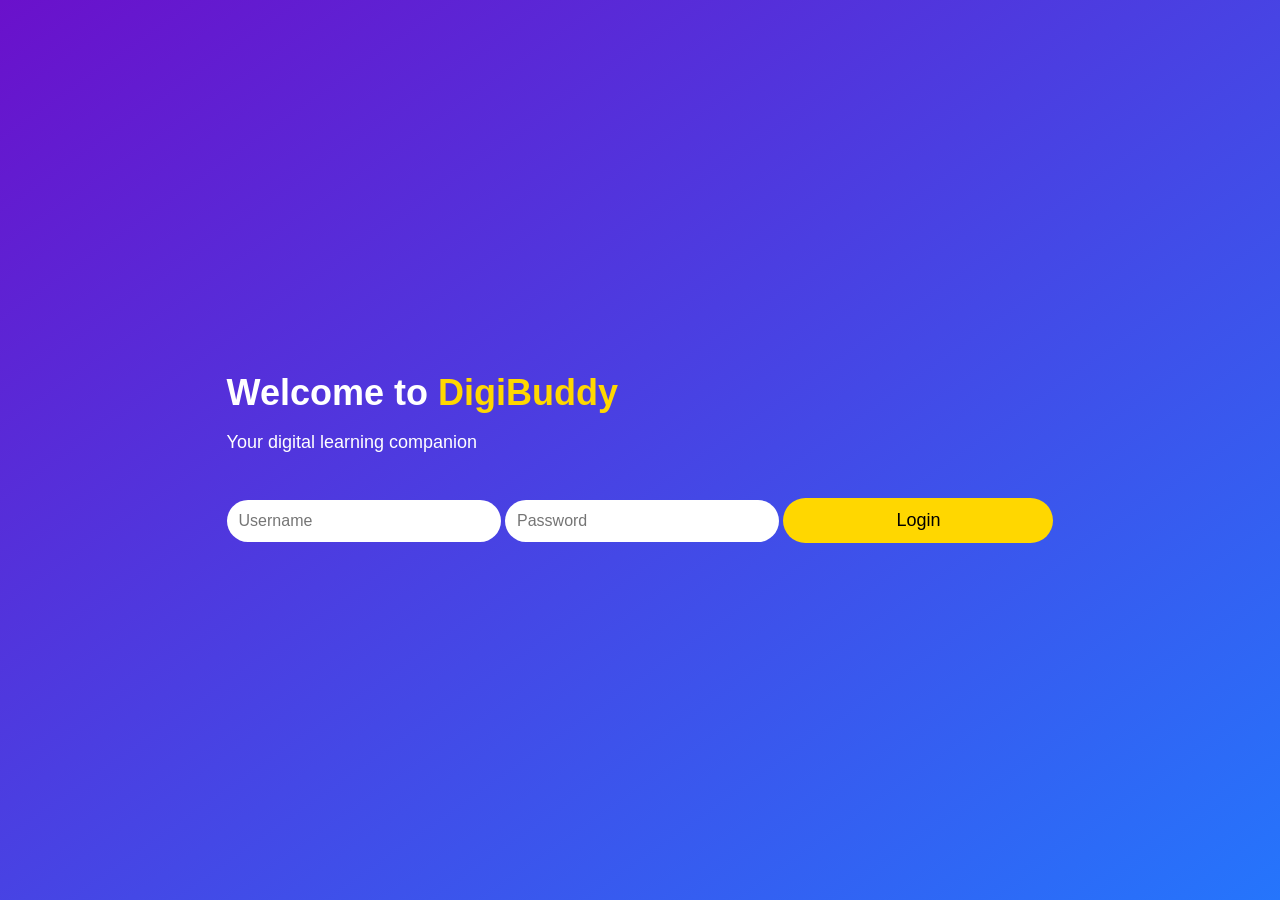
<file: digibuddy-chatbot/index.html>
<!DOCTYPE html>
<html lang="en">
<head>
  <meta charset="UTF-8" />
  <title>DigiBuddy - Login</title>
  <link rel="stylesheet" href="login.css" />
</head>
<body class="login-body">
  <div class="circles">
    <div class="circle"></div>
    <div class="circle"></div>
    <div class="circle"></div>
  </div>

  <div class="login-box">
    <h1>Welcome to <span class="highlight">DigiBuddy</span></h1>
    <p>Your digital learning companion</p>

    <!-- IMPORTANT: ID used for JS redirect -->
    <form id="loginForm">
      <input type="text" placeholder="Username" required />
      <input type="password" placeholder="Password" required />
      <button type="submit">Login</button>
    </form>
  </div>

  <!-- Link to external JavaScript file -->
  <script src="script.js"></script>
</body>
</html>
</file>
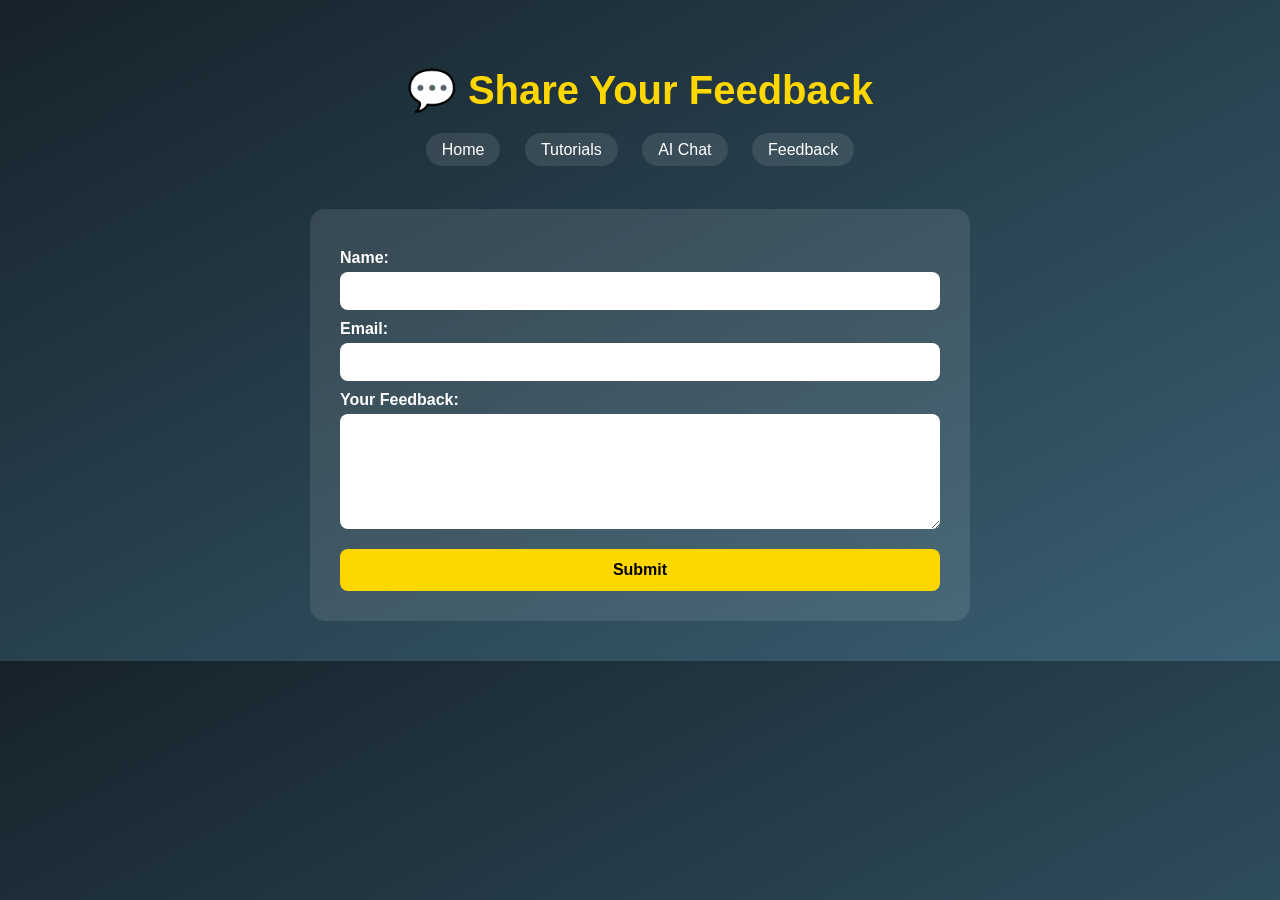
<file: digibuddy-chatbot/feedback.html>
<!DOCTYPE html>
<html lang="en">
<head>
  <meta charset="UTF-8" />
  <title>Feedback - DigiBuddy</title>
  <link rel="stylesheet" href="feedback.css" />
</head>
<body>
  <header>
    <h1>💬 Share Your Feedback</h1>
    <nav>
      <a href="main.html">Home</a>
      <a href="tutorials.html">Tutorials</a>
      <a href="main.html#chat">AI Chat</a>
      <a href="feedback.html">Feedback</a>
    </nav>
  </header>

  <main>
    <form class="feedback-form" onsubmit="alert('Thank you for your feedback!'); return false;">
      <label for="name">Name:</label>
      <input type="text" id="name" required />

      <label for="email">Email:</label>
      <input type="email" id="email" required />

      <label for="message">Your Feedback:</label>
      <textarea id="message" rows="5" required></textarea>

      <button type="submit">Submit</button>
    </form>
  </main>
</body>
</html>
</file>
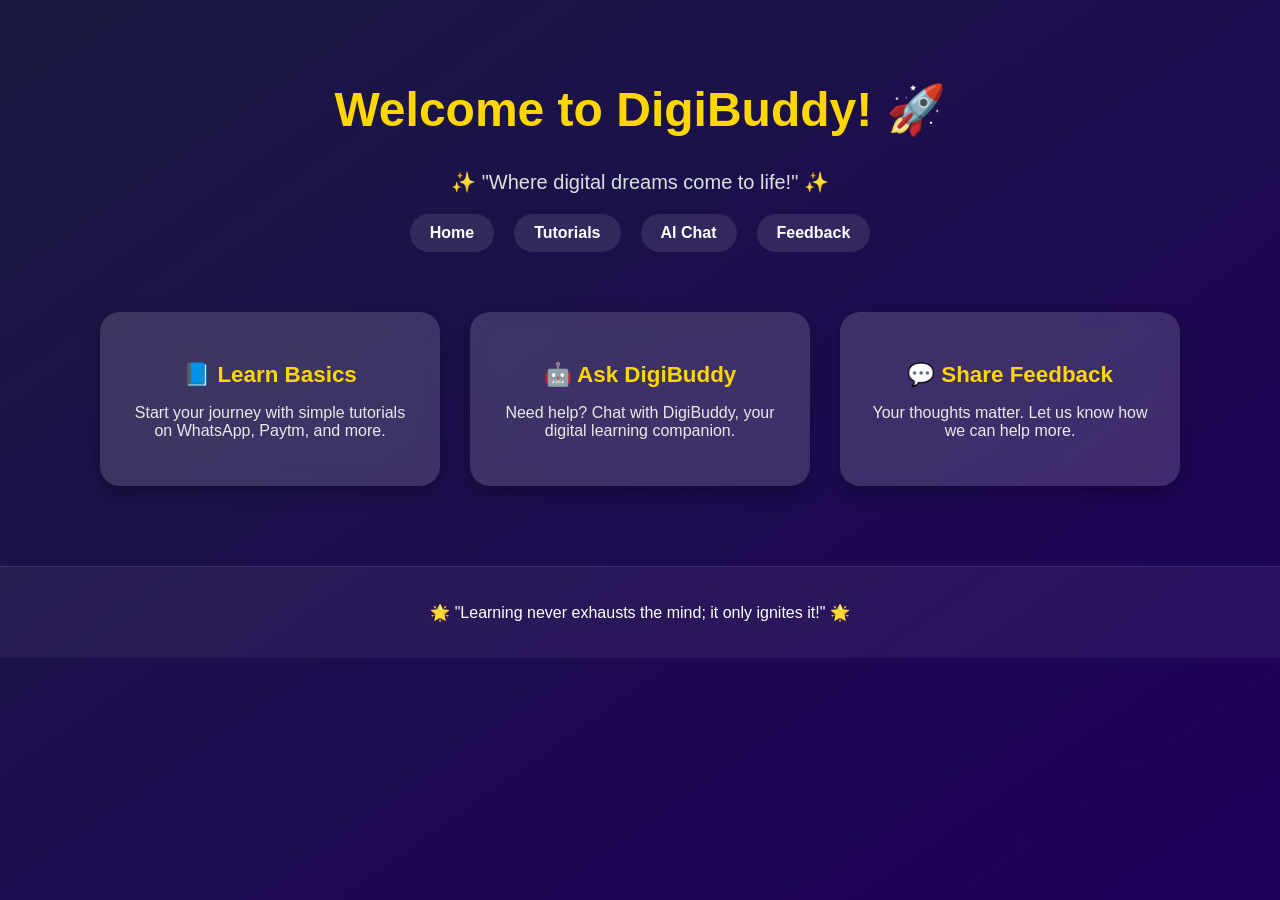
<file: digibuddy-chatbot/main.html>
<!DOCTYPE html>
<html lang="en">
<head>
  <meta charset="UTF-8" />
  <title>DigiBuddy - Home</title>
  <link rel="stylesheet" href="main.css" />
</head>
<body>
  <header>
    <h1>Welcome to DigiBuddy! 🚀</h1>
    <p>✨ "Where digital dreams come to life!" ✨</p>
    <nav class="top-nav">
      <a href="main.html">Home</a>
      <a href="tutorials.html">Tutorials</a>
      <a href="chat.html">AI Chat</a>
      <a href="feedback.html">Feedback</a>
    </nav>
  </header>

  <main>
    <section class="card">
      <h2>📘 Learn Basics</h2>
      <p>Start your journey with simple tutorials on WhatsApp, Paytm, and more.</p>
    </section>

    <section class="card">
      <h2>🤖 Ask DigiBuddy</h2>
      <p>Need help? Chat with DigiBuddy, your digital learning companion.</p>
    </section>

    <section class="card">
      <h2>💬 Share Feedback</h2>
      <p>Your thoughts matter. Let us know how we can help more.</p>
    </section>
  </main>

  <footer>
    <p>🌟 "Learning never exhausts the mind; it only ignites it!" 🌟</p>
  </footer>
</body>
</html>
</file>
<file: digibuddy-chatbot/login.css>
body {
    margin: 0;
    padding: 0;
    height: 100vh;
    background: linear-gradient(to bottom right, #6a11cb, #2575fc);
    display: flex;
    flex-direction: column;
    align-items: center;
    justify-content: center;
    font-family: 'Poppins', sans-serif;
    color: white;
    overflow: hidden;
    position: relative;
}

.login-container {
    background: rgba(255, 255, 255, 0.1);
    padding: 40px;
    border-radius: 15px;
    backdrop-filter: blur(10px);
    text-align: center;
    box-shadow: 0 8px 32px 0 rgba(31, 38, 135, 0.37);
}

h1 {
    margin-bottom: 10px;
    font-size: 36px;
}

.highlight {
    color: #ffd700;
}

p {
    margin-bottom: 30px;
    font-size: 18px;
}

form input {
    width: 250px;
    padding: 12px;
    margin: 10px 0;
    border: none;
    border-radius: 25px;
    outline: none;
    font-size: 16px;
}

form button {
    width: 270px;
    padding: 12px;
    margin-top: 15px;
    border: none;
    border-radius: 25px;
    background-color: #ffd700;
    color: black;
    font-size: 18px;
    cursor: pointer;
    transition: 0.3s;
}

form button:hover {
    background-color: #ffc107;
}

footer {
    position: absolute;
    bottom: 20px;
    text-align: center;
    font-size: 14px;
    color: #fff;
}
</file>
<file: digibuddy-chatbot/feedback.css>
body {
  margin: 0;
  font-family: 'Segoe UI', sans-serif;
  background: linear-gradient(to bottom right, #16222a, #3a6073);
  color: white;
}

header {
  text-align: center;
  padding: 40px 20px 10px;
}

header h1 {
  font-size: 2.5rem;
  color: #ffd700;
}

nav {
  margin-top: 10px;
}

nav a {
  margin: 0 10px;
  color: white;
  text-decoration: none;
  background: rgba(255, 255, 255, 0.1);
  padding: 8px 16px;
  border-radius: 20px;
}

nav a:hover {
  background: #ffd700;
  color: black;
}

.feedback-form {
  max-width: 600px;
  margin: 40px auto;
  background: rgba(255, 255, 255, 0.1);
  padding: 30px;
  border-radius: 15px;
  display: flex;
  flex-direction: column;
}

.feedback-form label {
  margin-top: 10px;
  font-weight: bold;
}

.feedback-form input,
.feedback-form textarea {
  margin-top: 5px;
  padding: 10px;
  border: none;
  border-radius: 8px;
  font-size: 1rem;
}

.feedback-form button {
  margin-top: 20px;
  padding: 12px;
  border: none;
  border-radius: 8px;
  background: #ffd700;
  color: #000;
  font-weight: bold;
  font-size: 1rem;
  cursor: pointer;
}
</file>
<file: digibuddy-chatbot/main.css>
body {
  margin: 0;
  font-family: 'Poppins', sans-serif;
  background: linear-gradient(to bottom right, #1a1a40, #1f005c);
  color: white;
  display: flex;
  flex-direction: column;
  min-height: 100vh;
}

header {
  text-align: center;
  padding: 50px 20px 20px;
}

header h1 {
  font-size: 48px;
  color: #ffd700;
}

header p {
  margin-top: 10px;
  font-size: 20px;
  color: #e0e0e0;
}

/* Navigation bar */
.top-nav {
  margin-top: 20px;
  display: flex;
  justify-content: center;
  flex-wrap: wrap;
  gap: 20px;
}

.top-nav a {
  color: white;
  text-decoration: none;
  background: rgba(255, 255, 255, 0.1);
  padding: 10px 20px;
  border-radius: 20px;
  font-weight: bold;
  transition: background 0.3s ease;
}

.top-nav a:hover {
  background: #ffd700;
  color: black;
}

main {
  display: flex;
  justify-content: center;
  gap: 30px;
  margin: 40px 20px;
  flex-wrap: wrap;
}

.card {
  background: rgba(255, 255, 255, 0.15);
  padding: 30px;
  border-radius: 20px;
  width: 280px;
  text-align: center;
  backdrop-filter: blur(10px);
  box-shadow: 0 6px 15px rgba(0,0,0,0.3);
  transition: transform 0.3s;
}

.card h2 {
  font-size: 1.4rem;
  margin-bottom: 10px;
  color: #ffd700;
}

.card p {
  font-size: 1rem;
  color: #eaeaea;
}

.card:hover {
  transform: scale(1.05);
  background: rgba(255, 255, 255, 0.2);
}

footer {
  margin-top: 40px;
  text-align: center;
  padding: 20px;
  font-size: 16px;
  background: rgba(255,255,255,0.05);
  border-top: 1px solid rgba(255,255,255,0.1);
}
</file>
